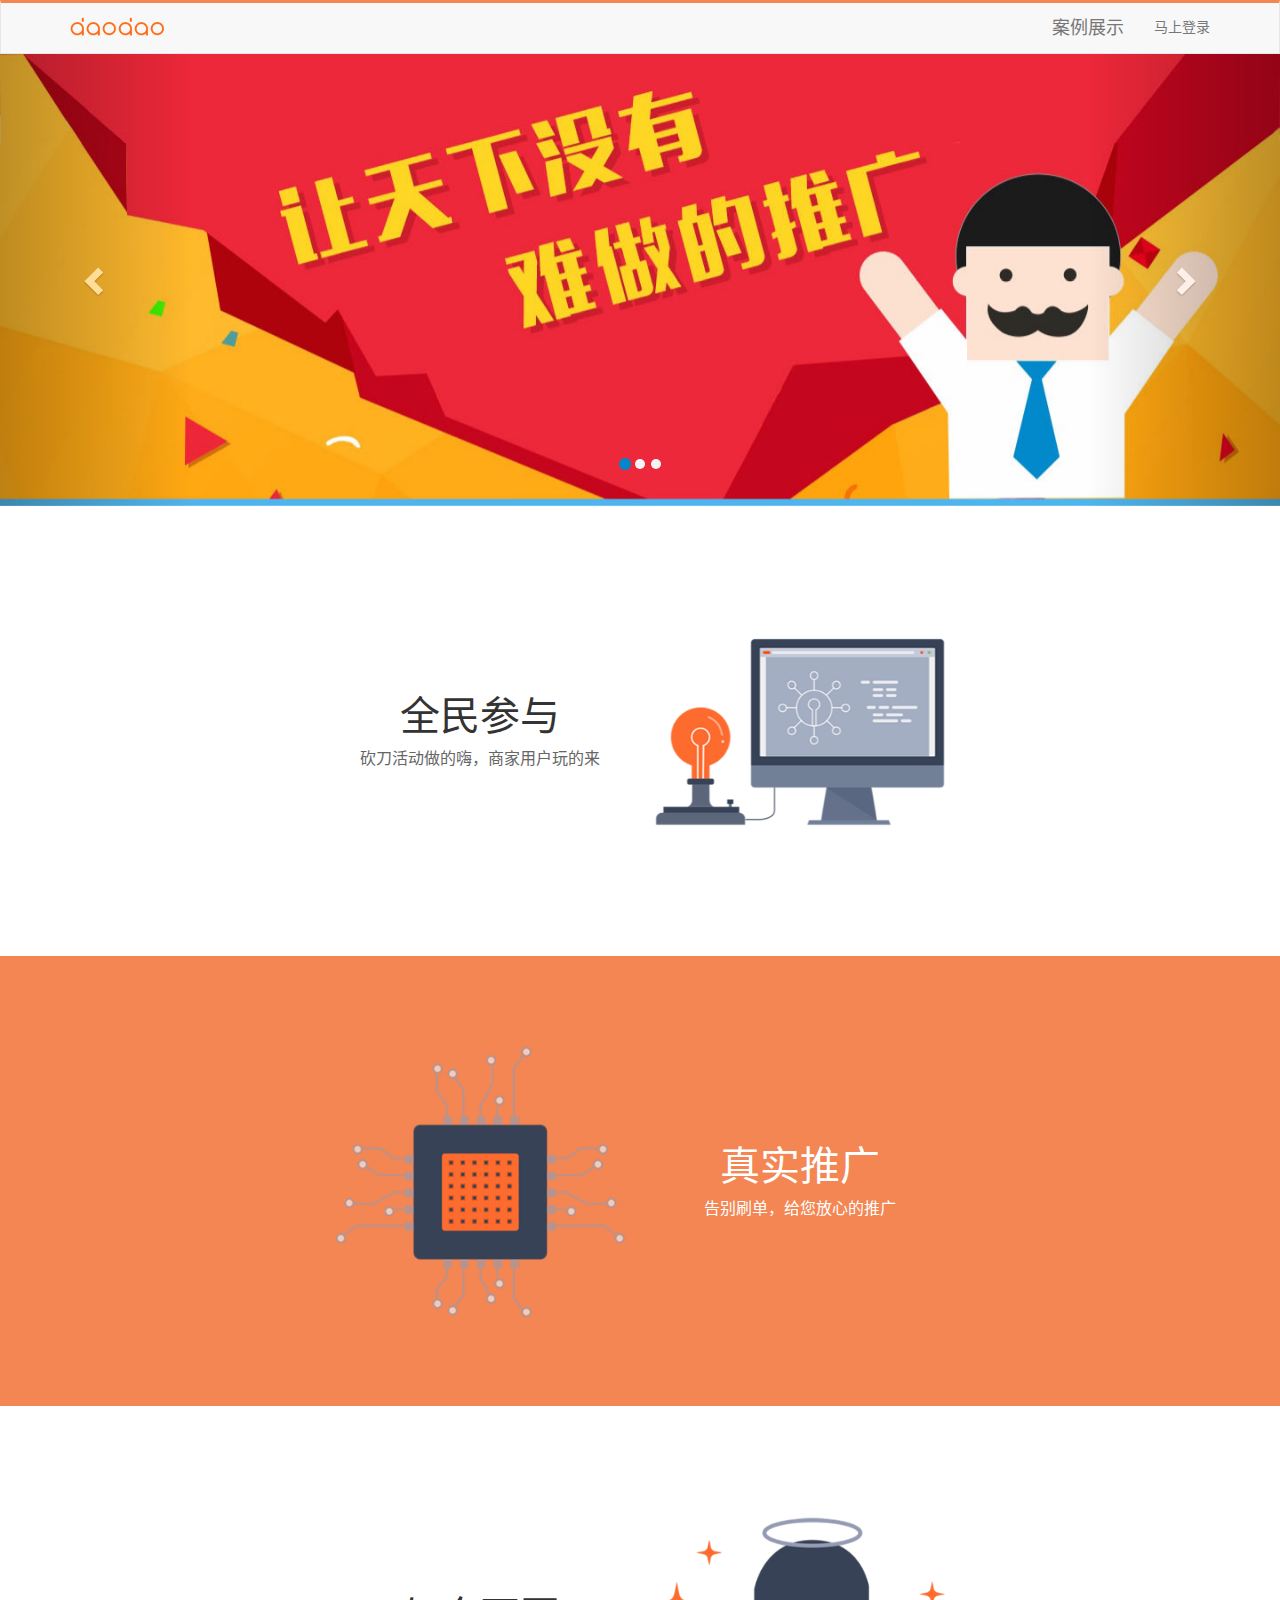
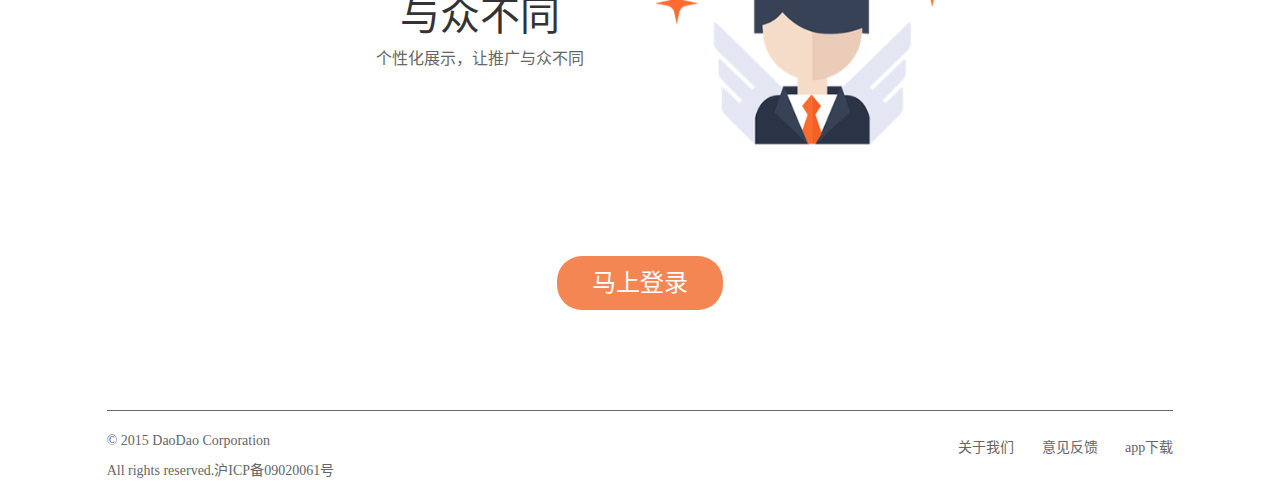
<file: index.html>
<!DOCTYPE html>
<html lang="zh-CN">
<head>
  <meta charset="utf-8">
  <meta http-equiv="X-UA-Compatible" content="IE=edge">
  <meta name="viewport" content="width=device-width, initial-scale=1">
  <!-- 上述3个meta标签*必须*放在最前面，任何其他内容都*必须*跟随其后！ -->
  <title>首页</title>

  <!-- Bootstrap -->
  <link href="css/bootstrap.min.css" rel="stylesheet">
  <link rel="stylesheet" href="css/style.css">
  <link rel="stylesheet" href="css/index.css">

  <!-- HTML5 shim and Respond.js for IE8 support of HTML5 elements and media queries -->
  <!-- WARNING: Respond.js doesn't work if you view the page via file:// -->
  <!--[if lt IE 9]>
  <script src="//cdn.bootcss.com/html5shiv/3.7.2/html5shiv.min.js"></script>
  <script src="//cdn.bootcss.com/respond.js/1.4.2/respond.min.js"></script>
  <![endif]-->
</head>
<body>
  <header>
    <nav class="navbar navbar-default">
      <div class="container">
        <!-- Brand and toggle get grouped for better mobile display -->
        <div class="navbar-header">
          <button type="button" class="navbar-toggle collapsed" data-toggle="collapse" data-target="#bs-example-navbar-collapse-1" aria-expanded="false">
            <span class="sr-only">Toggle navigation</span>
            <span class="icon-bar"></span>
            <span class="icon-bar"></span>
            <span class="icon-bar"></span>
          </button>
          <a class="navbar-brand" href="index.html"><img src="images/daodaoLogo.png" alt=""></a>
        </div>

        <!-- Collect the nav links, forms, and other content for toggling -->
        <div class="collapse navbar-collapse" id="bs-example-navbar-collapse-1">
          <ul class="nav navbar-nav navbar-right">
            <li>
              <a class="showCaseBtn" href="case.html">案例展示</a>
            </li>
            <li id="user-noShow">
              <a href="#" class="navSmallBtn loginBtn modalStart" data-toggle="modal" data-target="#loginBtn">马上登录</a>
            </li>
            <li id="user-Show" class="dropdown">
              <a href="#" class="dropdown-toggle" data-toggle="dropdown" role="button" aria-haspopup="true" aria-expanded="false">
                Dropdown
                <span class="caret"></span>
              </a>
              <ul class="dropdown-menu">
                <li>
                  <a id="exitBtn" href="#">退出登录</a>
                </li>
              </ul>
            </li>
          </ul>
        </div>
        <!-- /.navbar-collapse --> </div>
      <!-- /.container-fluid --> </nav>
  </header>

  <section>
    <div class="col-md-12">
      <div class="row">
        <div id="carousel-example-generic" class="carousel slide" data-ride="carousel">
          <!-- Indicators -->
          <ol class="carousel-indicators">
            <li data-target="#carousel-example-generic" data-slide-to="0" class="active"></li>
            <li data-target="#carousel-example-generic" data-slide-to="1"></li>
            <li data-target="#carousel-example-generic" data-slide-to="2"></li>
          </ol>

          <!-- Wrapper for slides -->
          <div class="carousel-inner" role="listbox">
            <div class="item active">
              <img src="images/banner_1.jpg" alt="...">
              <div class="carousel-caption"></div>
            </div>
            <div class="item">
              <img src="images/banner_1.jpg" alt="...">
              <div class="carousel-caption"></div>
            </div>
            <div class="item">
              <img src="images/banner_1.jpg" alt="...">
              <div class="carousel-caption"></div>
            </div>
          </div>

          <!-- Controls -->
          <a class="left carousel-control" href="#carousel-example-generic" role="button" data-slide="prev">
            <span class="glyphicon glyphicon-chevron-left" aria-hidden="true"></span>
            <span class="sr-only">Previous</span>
          </a>
          <a class="right carousel-control" href="#carousel-example-generic" role="button" data-slide="next">
            <span class="glyphicon glyphicon-chevron-right" aria-hidden="true"></span>
            <span class="sr-only">Next</span>
          </a>
        </div>
      </div>
    </div>

    <div class="col-md-12 advPart">
      <div class="row">
        <div class="txt col-md-3 col-md-offset-3">
          <h1>全民参与</h1>
          <p>砍刀活动做的嗨，商家用户玩的来</p>
        </div>
        <div class="col-md-3">
          <img src="images/daodao_1.png"></div>
      </div>
      <div class="row">
        <div class="txt col-md-3 col-md-push-3 col-md-offset-3">
          <h1>真实推广</h1>
          <p>告别刷单，给您放心的推广</p>
        </div>
        <div class="col-md-3 col-md-pull-3">
          <img src="images/daodao_2.png"></div>
      </div>
      <div class="row">
        <div class="txt col-md-3 col-md-offset-3">
          <h1>与众不同</h1>
          <p>个性化展示，让推广与众不同</p>
        </div>
        <div class="col-md-3">
          <img src="images/daodao_3.png"></div>
      </div>
    </div>

    <div id="loginNow" class="col-md-12 clearfix locateCenter">
      <a class="btn btn-warning modalStart" href="#" data-toggle="modal" data-target="#loginBtn">马上登录</a>
    </div>
  </section>

  <footer>
    <div class="col-md-10 col-md-offset-1">
      <div class="col-md-3 footerLeft col-sm-6">
        <p>&copy; 2015 DaoDao Corporation</p>
        <p>All rights reserved.沪ICP备09020061号</p>
      </div>
      <div class="footerRight col-md-9 col-sm-6">
        <a href="about.html">关于我们</a>
        <a href="#" data-toggle="modal" data-target="#callback">意见反馈</a>
        <a class="downloadBtn" href="#">app下载</a>
      </div>
    </div>

  </footer>

  <!-- 登录弹出层 -->
  <div class="modal fade" id="loginBtn" role="dialog" aria-labelledby="myModalLabel" aria-describedby="登录">
    <div class="modal-dialog">
      <div class="modal-content">
        <div class="modal-header">
          <button type="button" class="close" data-dismiss="modal" aria-label="Close">
            <span aria-hidden="true">&times;</span>
          </button>
          <h3 class="modal-title">登&nbsp&nbsp&nbsp录</h3>
        </div>
        <div class="modal-body clearfix">
          <div class="profile">
            <img src="images/head-portrait-img.gif" height="90" width="90"></div>

          <form id="loginForm" class=" col-md-10 col-md-offset-1"  autocomplete="on" action="http://daodao.90door.com/api/auth/login" method="post">
            <div class="form-group">
              <label class="sr-only" for="phonenumber">手机号</label>
              <input type="tel" class="form-control" id="phonenumber-login" placeholder="手机号"  required pattern="^(((13[0-9]{1})|(15[0-9]{1})|(18[0-9]{1}))+\d{8})$" title="请输入正确的手机号"></div>
            <div class="form-group">
              <label class="sr-only" for="password">密码</label>
              <input type="password" class="form-control" id="password-login" placeholder="密码" required></div>
            <button type="submit" class="btn btn-default  btn-block">马上登录</button>
            <a href="#" class="forgetPssword col-md-12">忘记密码</a>
          </form>

        </div>
        <div class="modal-footer">
          <p>
            还没有刀刀账户？
            <a class="modalStart" href="#" data-toggle="modal" data-target="#registerBtn" data-dismiss="modal">马上注册！</a>
          </p>
        </div>
      </div>
      <!-- /.modal-content --> </div>
    <!-- /.modal-dialog --> </div>

  <!-- 注册弹出层 -->
  <div class="modal fade bs-example-modal-sm" id="registerBtn" role="dialog" aria-labelledby="myModalLabel" aria-describedby="注册">
    <div class="modal-dialog">
      <div class="modal-content">
        <div class="modal-header">
          <button type="button" class="close" data-dismiss="modal" aria-label="Close">
            <span aria-hidden="true">&times;</span>
          </button>
          <h3 class="modal-title">注 册</h3>
        </div>
        <div class="modal-body clearfix">
          <div class="profile">
            <img src="images/head-portrait-img.gif" height="90" width="90"></div>

          <form id="registerForm" class=" col-md-10 col-md-offset-1" action="http://daodao.90door.com/api/auth/register" method="post">
            <div class="form-group">
              <label class="sr-only" for="phonenumber">手机号</label>
              <input type="tel" class="form-control" id="phonenumber-register" placeholder="手机号"  required pattern="^(((13[0-9]{1})|(15[0-9]{1})|(18[0-9]{1}))+\d{8})$" title="请输入正确的手机号"></div>
            <div class="form-group">
              <label class="sr-only" for="password">密码</label>
              <input type="password" class="form-control" id="password-register" placeholder="密码" required></div>
            <div class="form-group form-inline">
              <label class="sr-only" for="rePassword">验证码</label>
              <input type="text" class="form-control" id="verifyPassword" placeholder="验证码" required>
              <a id="accessBtn" class="acessBtn" href="#">获取验证码</a>
              &nbsp&nbsp&nbsp&nbsp&nbsp&nbsp&nbsp
            </div>
            <button id="register" type="submit" class="btn btn-default  btn-block">马上注册</button>
          </form>

        </div>
        <div class="modal-footer">
          <p>
            已有刀刀账户？
            <a class="modalStart" href="#" data-toggle="modal" data-target="#loginBtn" data-dismiss="modal">马上登录！</a>
          </p>
        </div>
      </div>
      <!-- /.modal-content --> </div>
    <!-- /.modal-dialog --> </div>
  <!-- /.modal -->

  <!-- 意见反馈弹出层 -->
  <div class="modal fade bs-example-modal-sm" id="callback" role="dialog" aria-labelledby="myModalLabel" aria-describedby="意见反馈">
    <div class="modal-dialog">
      <div class="modal-content">
        <div class="modal-header">
          <button type="button" class="close" data-dismiss="modal" aria-label="Close">
            <span aria-hidden="true">&times;</span>
          </button>
          <h3 class="modal-title">意见反馈</h3>
        </div>
        <div class="modal-body clearfix">
          <form class=" col-md-10 col-md-offset-1">
            <div class="form-group form-inline clearfix">
              <label class="sr-only" for="userName">意见反馈</label>
              <textarea class="col-md-12" rows="9" required></textarea>
            </div>
            <button type="submit" class="btn btn-default  btn-block">提交</button>
          </form>
        </div>
      </div>
      <!-- /.modal-content --> </div>
    <!-- /.modal-dialog --> </div>

  <!-- jQuery (necessary for Bootstrap's JavaScript plugins) -->
  <script src="js/jquery-2.1.4.min.js"></script>
  <script src="js/main.js"></script>
  <!-- Include all compiled plugins (below), or include individual files as needed -->

  <script src="js/bootstrap.min.js"></script>
</body>
</html>
</file>
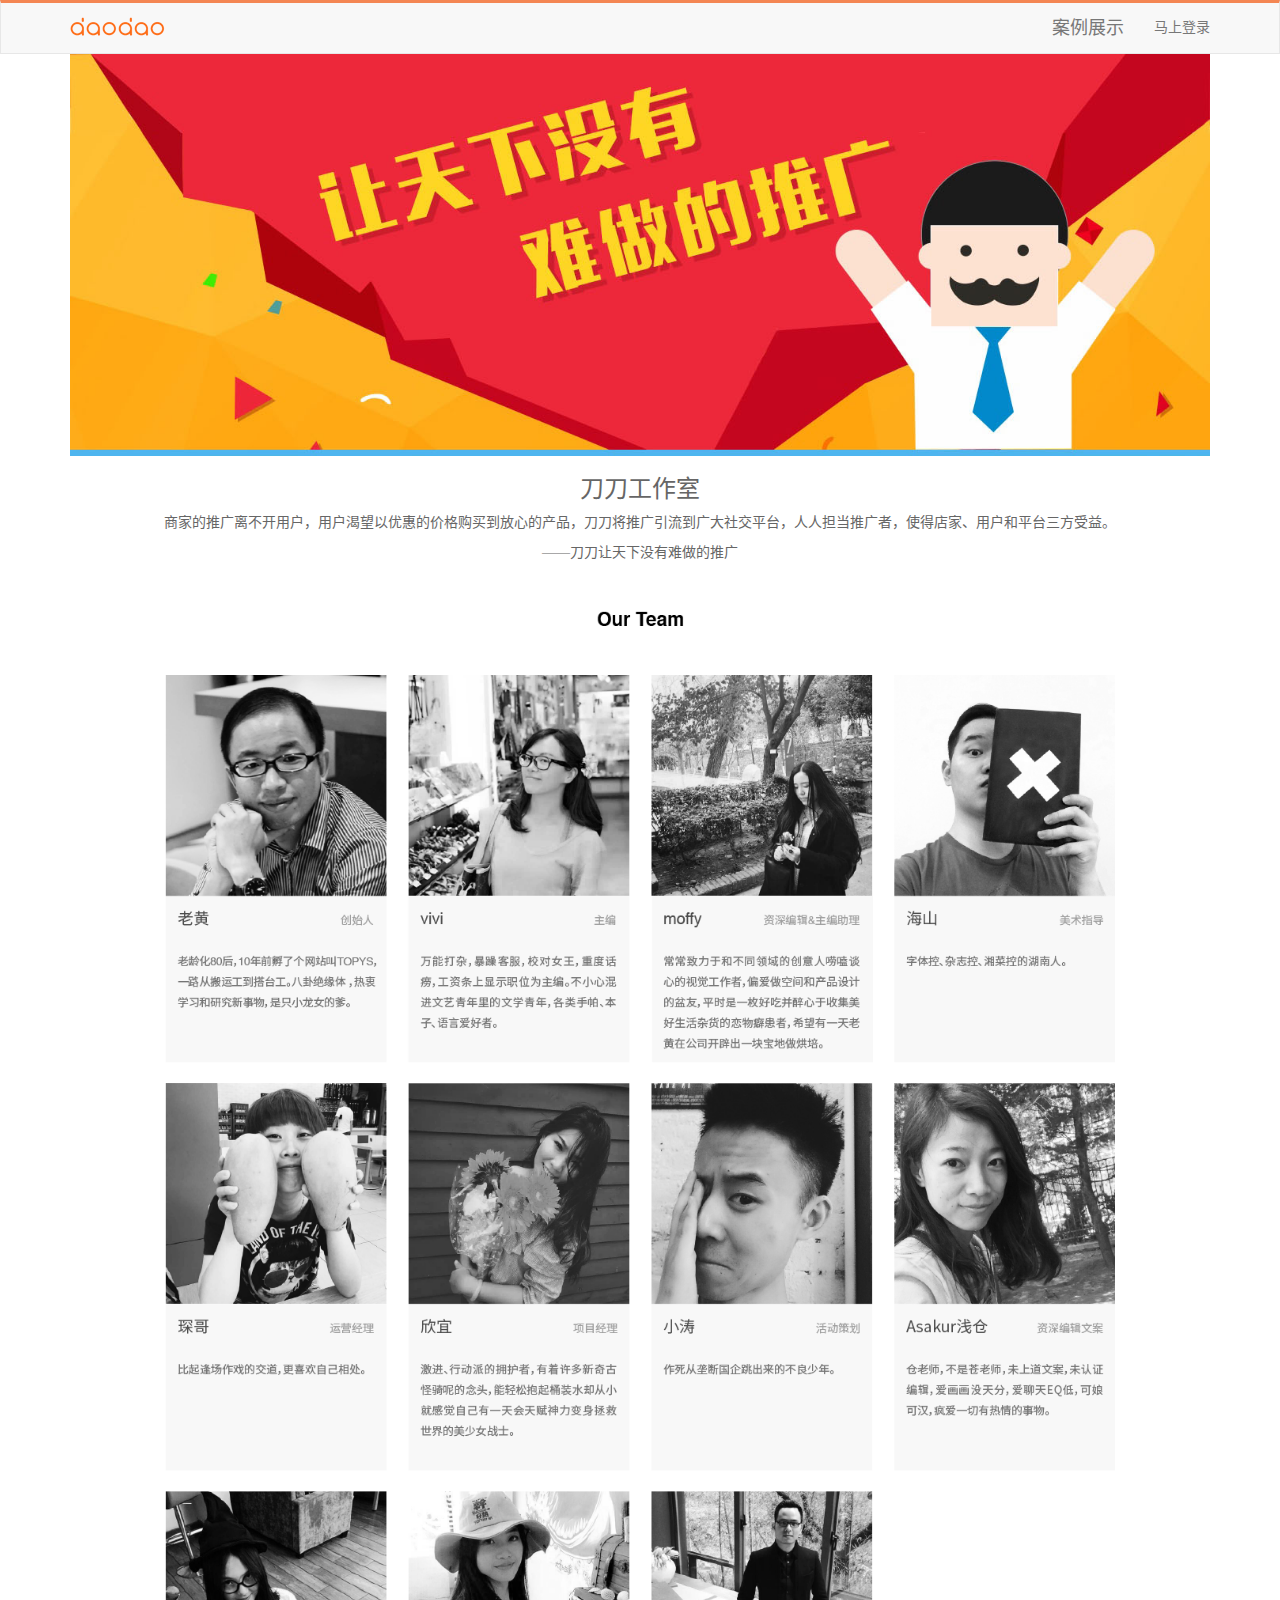
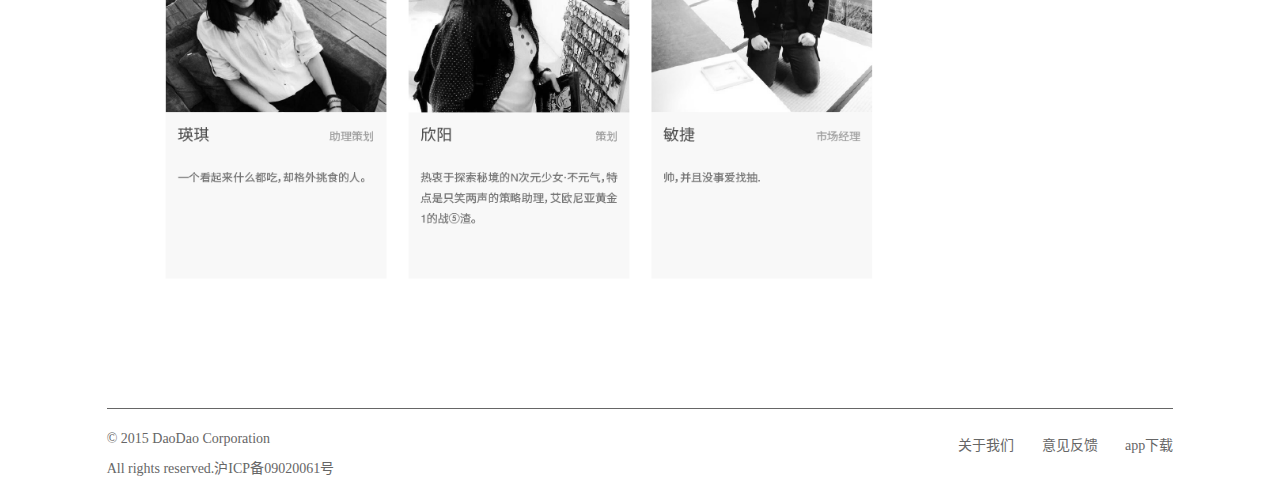
<file: about.html>
<!DOCTYPE html>
<html lang="zh-CN">
<head>
  <meta charset="utf-8">
  <meta http-equiv="X-UA-Compatible" content="IE=edge">
  <meta name="viewport" content="width=device-width, initial-scale=1">
  <!-- 上述3个meta标签*必须*放在最前面，任何其他内容都*必须*跟随其后！ -->
  <title>案例展示</title>

  <!-- Bootstrap -->
  <link href="css/bootstrap.min.css" rel="stylesheet">
  <link rel="stylesheet" href="css/style.css">
  <link rel="stylesheet" href="css/about.css">
  <!-- HTML5 shim and Respond.js for IE8 support of HTML5 elements and media queries -->
  <!-- WARNING: Respond.js doesn't work if you view the page via file:// -->
  <!--[if lt IE 9]>
  <script src="//cdn.bootcss.com/html5shiv/3.7.2/html5shiv.min.js"></script>
  <script src="//cdn.bootcss.com/respond.js/1.4.2/respond.min.js"></script>
  <![endif]-->
</head>
<body>
  <header>
    <nav class="navbar navbar-default">
      <div class="container">
        <!-- Brand and toggle get grouped for better mobile display -->
        <div class="navbar-header">
          <button type="button" class="navbar-toggle collapsed" data-toggle="collapse" data-target="#bs-example-navbar-collapse-1" aria-expanded="false">
            <span class="sr-only">Toggle navigation</span>
            <span class="icon-bar"></span>
            <span class="icon-bar"></span>
            <span class="icon-bar"></span>
          </button>
          <a class="navbar-brand" href="index.html"><img src="images/daodaoLogo.png" alt=""></a>
        </div>

        <!-- Collect the nav links, forms, and other content for toggling -->
        <div class="collapse navbar-collapse" id="bs-example-navbar-collapse-1">
          <ul class="nav navbar-nav navbar-right">
            <li>
              <a class="showCaseBtn" href="case.html">案例展示</a>
            </li>
            <li id="user-noShow">
              <a href="#" class="navSmallBtn loginBtn modalStart" data-toggle="modal" data-target="#loginBtn">马上登录</a>
            </li>
            <li id="user-Show" class="dropdown">
              <a href="#" class="dropdown-toggle" data-toggle="dropdown" role="button" aria-haspopup="true" aria-expanded="false">
                Dropdown
                <span class="caret"></span>
              </a>
              <ul class="dropdown-menu">
                <li>
                  <a id="exitBtn" href="#">退出登录</a>
                </li>
              </ul>
            </li>
          </ul>
        </div>
        <!-- /.navbar-collapse --> </div>
      <!-- /.container-fluid --> </nav>
  </header>

<section class="container">
  <div class="row">
    <div class="col-md-12">
    <img src="images/banner_1.jpg"></div>
    <div class="col-md-12">
      <h3>刀刀工作室</h3>
    </div>
    <div class="col-md-12">
      <p>商家的推广离不开用户，用户渴望以优惠的价格购买到放心的产品，刀刀将推广引流到广大社交平台，人人担当推广者，使得店家、用户和平台三方受益。</p>
      <p>——刀刀让天下没有难做的推广</p>
    </div>
    <div class="col-md-12">
      <img src="images/4.png" height="1688" width="1441">
    </div>
  </div>
</section>

<footer>
  <div class="col-md-10 col-md-offset-1">
    <div class="col-md-3 footerLeft col-sm-6">
      <p>&copy; 2015 DaoDao Corporation</p>
      <p>All rights reserved.沪ICP备09020061号</p>
    </div>
    <div class="footerRight col-md-9 col-sm-6">
      <a href="about.html">关于我们</a>
      <a href="#" data-toggle="modal" data-target="#callback">意见反馈</a>
      <a class="downloadBtn" href="#">app下载</a>
    </div>
  </div>

</footer>

  <!-- 登录弹出层 -->
  <div class="modal fade" id="loginBtn" role="dialog" aria-labelledby="myModalLabel" aria-describedby="登录">
    <div class="modal-dialog">
      <div class="modal-content">
        <div class="modal-header">
          <button type="button" class="close" data-dismiss="modal" aria-label="Close">
            <span aria-hidden="true">&times;</span>
          </button>
          <h3 class="modal-title">登&nbsp&nbsp&nbsp录</h3>
        </div>
        <div class="modal-body clearfix">
          <div class="profile">
            <img src="images/head-portrait-img.gif" height="90" width="90"></div>

          <form id="loginForm" class=" col-md-10 col-md-offset-1"  autocomplete="on" action="http://daodao.90door.com/api/auth/login" method="post">
            <div class="form-group">
              <label class="sr-only" for="phonenumber">手机号</label>
              <input type="tel" class="form-control" id="phonenumber-login" placeholder="手机号"  required pattern="^(((13[0-9]{1})|(15[0-9]{1})|(18[0-9]{1}))+\d{8})$" title="请输入正确的手机号"></div>
            <div class="form-group">
              <label class="sr-only" for="password">密码</label>
              <input type="password" class="form-control" id="password-login" placeholder="密码" required></div>
            <button type="submit" class="btn btn-default  btn-block">马上登录</button>
            <a href="#" class="forgetPssword col-md-12">忘记密码</a>
          </form>

        </div>
        <div class="modal-footer">
          <p>
            还没有刀刀账户？
            <a class="modalStart" href="#" data-toggle="modal" data-target="#registerBtn" data-dismiss="modal">马上注册！</a>
          </p>
        </div>
      </div>
      <!-- /.modal-content --> </div>
    <!-- /.modal-dialog --> </div>

  <!-- 注册弹出层 -->
  <div class="modal fade bs-example-modal-sm" id="registerBtn" role="dialog" aria-labelledby="myModalLabel" aria-describedby="注册">
    <div class="modal-dialog">
      <div class="modal-content">
        <div class="modal-header">
          <button type="button" class="close" data-dismiss="modal" aria-label="Close">
            <span aria-hidden="true">&times;</span>
          </button>
          <h3 class="modal-title">注 册</h3>
        </div>
        <div class="modal-body clearfix">
          <div class="profile">
            <img src="images/head-portrait-img.gif" height="90" width="90"></div>

          <form id="registerForm" class=" col-md-10 col-md-offset-1" action="http://daodao.90door.com/api/auth/register" method="post">
            <div class="form-group">
              <label class="sr-only" for="phonenumber">手机号</label>
              <input type="tel" class="form-control" id="phonenumber-register" placeholder="手机号"  required pattern="^(((13[0-9]{1})|(15[0-9]{1})|(18[0-9]{1}))+\d{8})$" title="请输入正确的手机号"></div>
            <div class="form-group">
              <label class="sr-only" for="password">密码</label>
              <input type="password" class="form-control" id="password-register" placeholder="密码" required></div>
            <div class="form-group form-inline">
              <label class="sr-only" for="rePassword">验证码</label>
              <input type="text" class="form-control" id="verifyPassword" placeholder="验证码" required>
              <a id="accessBtn" class="acessBtn" href="#">获取验证码</a>
              &nbsp&nbsp&nbsp&nbsp&nbsp&nbsp&nbsp
            </div>
            <button id="register" type="submit" class="btn btn-default  btn-block">马上注册</button>
          </form>

        </div>
        <div class="modal-footer">
          <p>
            已有刀刀账户？
            <a class="modalStart" href="#" data-toggle="modal" data-target="#loginBtn" data-dismiss="modal">马上登录！</a>
          </p>
        </div>
      </div>
      <!-- /.modal-content --> </div>
    <!-- /.modal-dialog --> </div>
  <!-- /.modal -->

  <!-- 意见反馈弹出层 -->
  <div class="modal fade bs-example-modal-sm" id="callback" role="dialog" aria-labelledby="myModalLabel" aria-describedby="意见反馈">
    <div class="modal-dialog">
      <div class="modal-content">
        <div class="modal-header">
          <button type="button" class="close" data-dismiss="modal" aria-label="Close">
            <span aria-hidden="true">&times;</span>
          </button>
          <h3 class="modal-title">意见反馈</h3>
        </div>
        <div class="modal-body clearfix">
          <form class=" col-md-10 col-md-offset-1">
            <div class="form-group form-inline clearfix">
              <label class="sr-only" for="userName">意见反馈</label>
              <textarea class="col-md-12" rows="9" required></textarea>
            </div>
            <button type="submit" class="btn btn-default  btn-block">提交</button>
          </form>
        </div>
      </div>
      <!-- /.modal-content --> </div>
    <!-- /.modal-dialog --> </div>

  <!-- jQuery (necessary for Bootstrap's JavaScript plugins) -->
<script src="js/jquery-2.1.4.min.js"></script>
<script src="js/main.js"></script>
<!-- Include all compiled plugins (below), or include individual files as needed -->
<script src="js/bootstrap.min.js"></script>
</body>
</html>
</file>
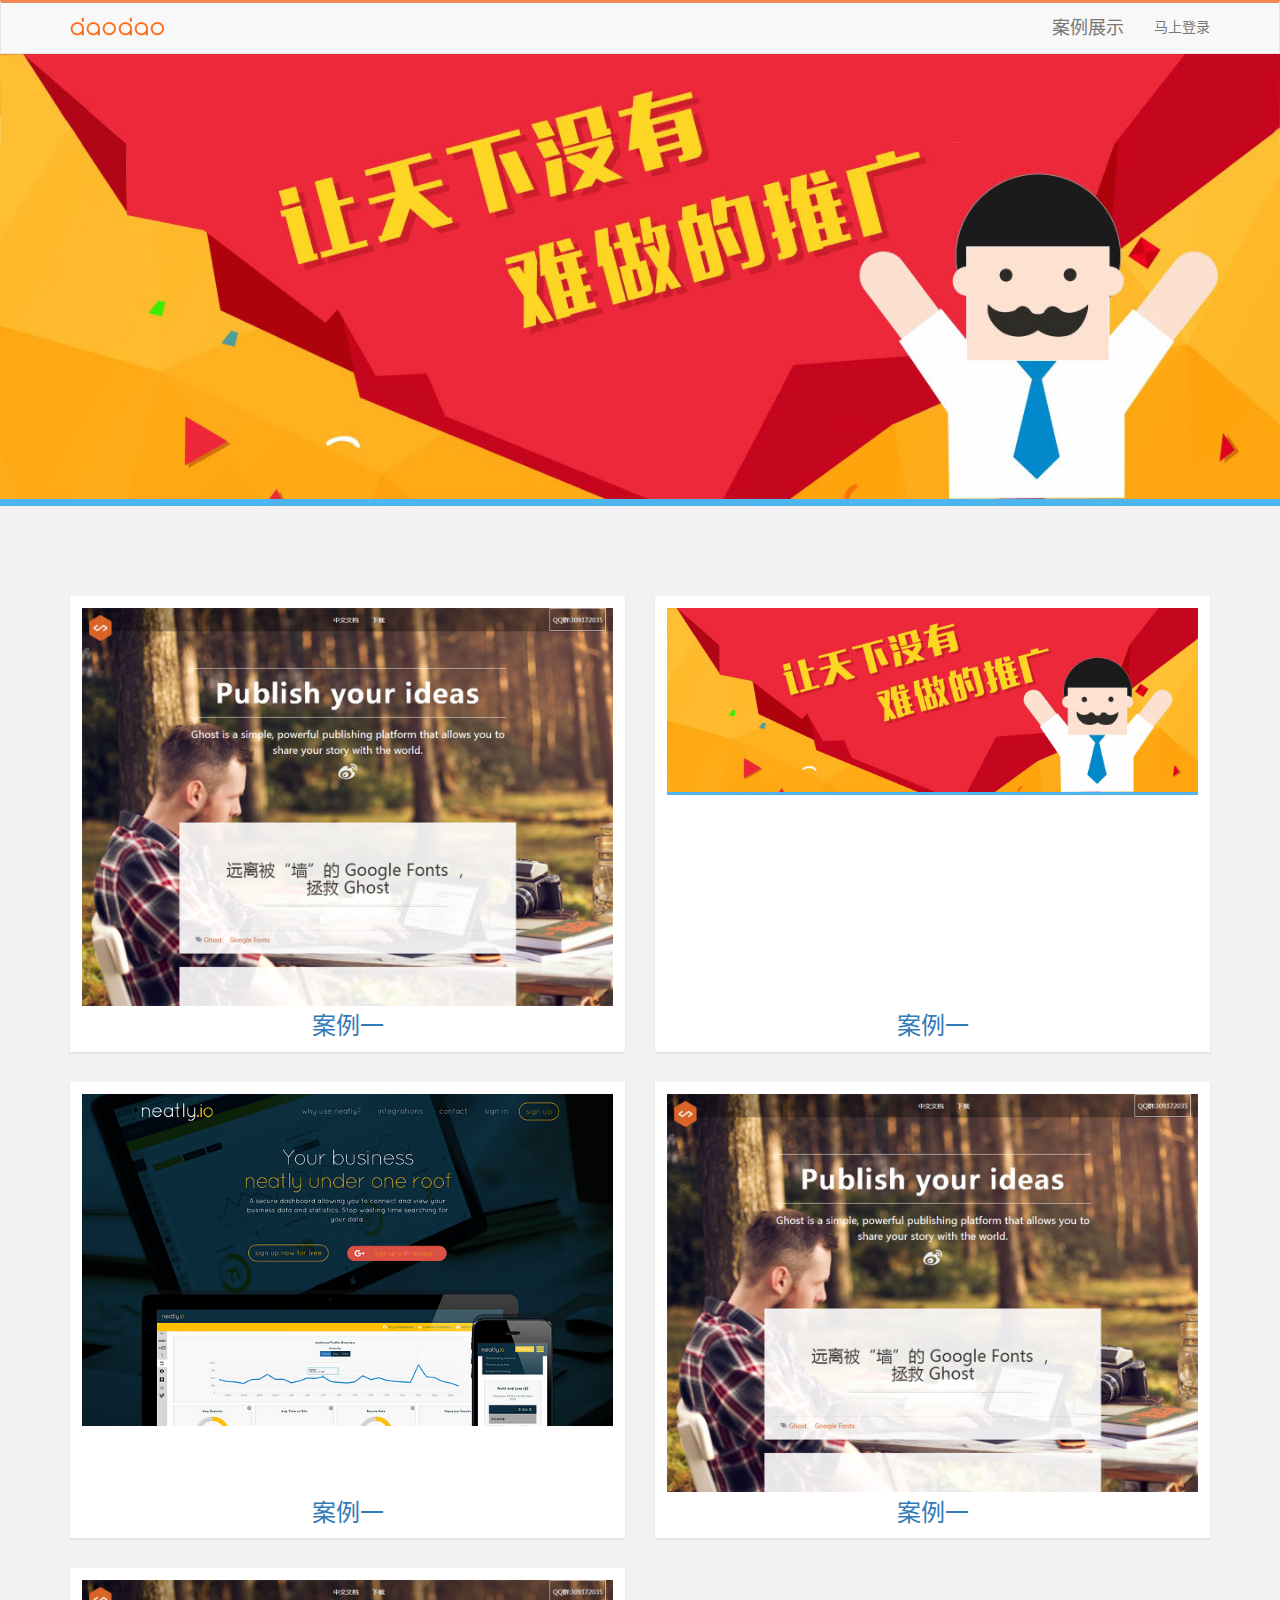
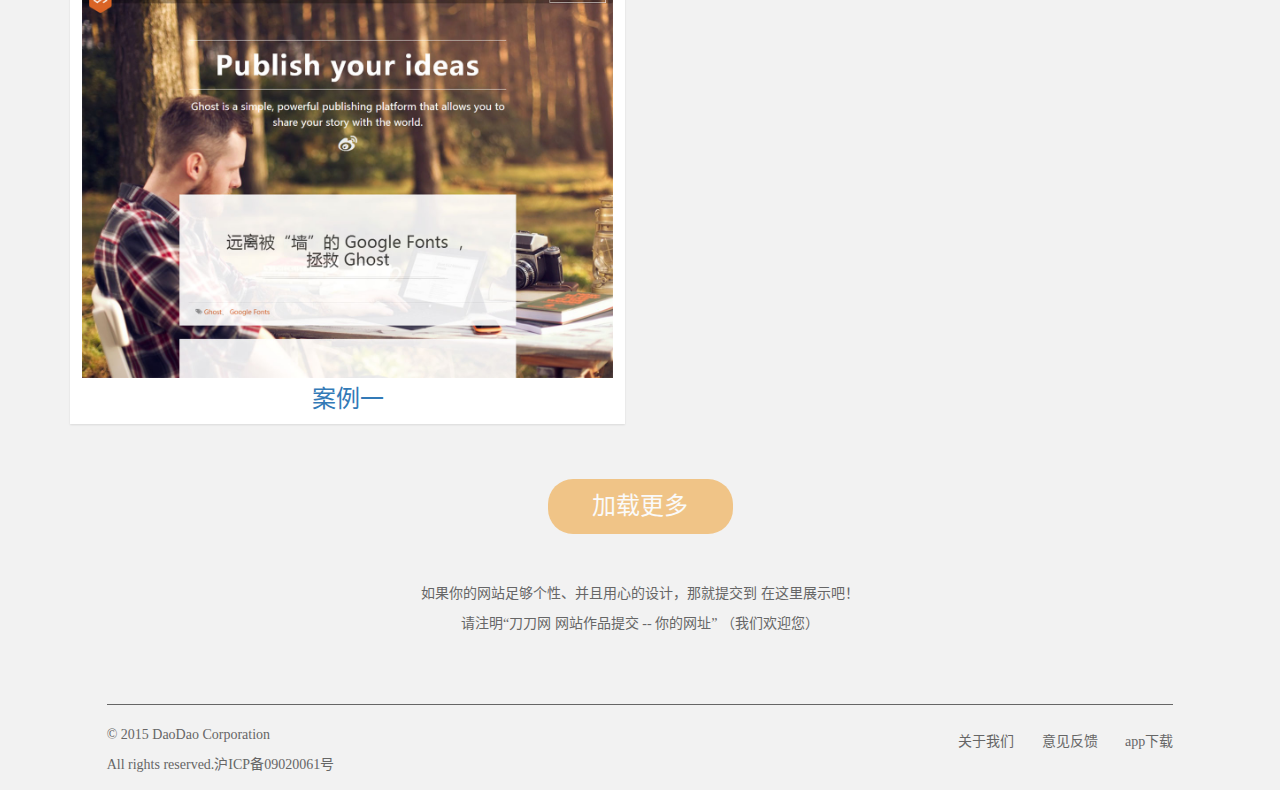
<file: case.html>
<!DOCTYPE html>
<html lang="zh-CN">
<head>
  <meta charset="utf-8">
  <meta http-equiv="X-UA-Compatible" content="IE=edge">
  <meta name="viewport" content="width=device-width, initial-scale=1">
  <!-- 上述3个meta标签*必须*放在最前面，任何其他内容都*必须*跟随其后！ -->
  <title>案例展示</title>

  <!-- Bootstrap -->
  <link href="css/bootstrap.min.css" rel="stylesheet">
  <link rel="stylesheet" href="css/style.css">
  <link rel="stylesheet" href="css/case.css">
  <!-- HTML5 shim and Respond.js for IE8 support of HTML5 elements and media queries -->
  <!-- WARNING: Respond.js doesn't work if you view the page via file:// -->
  <!--[if lt IE 9]>
  <script src="//cdn.bootcss.com/html5shiv/3.7.2/html5shiv.min.js"></script>
  <script src="//cdn.bootcss.com/respond.js/1.4.2/respond.min.js"></script>
  <![endif]-->
</head>
<body>
  <header>
    <nav class="navbar navbar-default">
      <div class="container">
        <!-- Brand and toggle get grouped for better mobile display -->
        <div class="navbar-header">
          <button type="button" class="navbar-toggle collapsed" data-toggle="collapse" data-target="#bs-example-navbar-collapse-1" aria-expanded="false">
            <span class="sr-only">Toggle navigation</span>
            <span class="icon-bar"></span>
            <span class="icon-bar"></span>
            <span class="icon-bar"></span>
          </button>
          <a class="navbar-brand" href="index.html"><img src="images/daodaoLogo.png" alt=""></a>
        </div>

        <!-- Collect the nav links, forms, and other content for toggling -->
        <div class="collapse navbar-collapse" id="bs-example-navbar-collapse-1">
          <ul class="nav navbar-nav navbar-right">
            <li>
              <a class="showCaseBtn" href="case.html">案例展示</a>
            </li>
            <li id="user-noShow">
              <a href="#" class="navSmallBtn loginBtn modalStart" data-toggle="modal" data-target="#loginBtn">马上登录</a>
            </li>
            <li id="user-Show" class="dropdown">
              <a href="#" class="dropdown-toggle" data-toggle="dropdown" role="button" aria-haspopup="true" aria-expanded="false">
                Dropdown
                <span class="caret"></span>
              </a>
              <ul class="dropdown-menu">
                <li>
                  <a id="exitBtn" href="#">退出登录</a>
                </li>
              </ul>
            </li>
          </ul>
        </div>
        <!-- /.navbar-collapse --> </div>
      <!-- /.container-fluid --> </nav>
  </header>
  <div class="container-fluid">
    <div class="row">
      <img src="images/banner_1.jpg"></div>

  </div>

  <section>
    <div class="container">
      <div class="row">
        <div class="col-md-6 col-xs-12">
          <article class="post tag-ad">
            <h2 class="post-title">
              <a href="#">案例一</a>
            </h2>
            <div class="post-featured-image">
              <a class="thumbnail" href="#">
                <img src="images/2.jpg" height="900" width="1200"></a>
            </div>
          </article>
        </div>
        <div class="col-md-6 col-xs-12">
          <article class="post tag-ad">
            <h2 class="post-title">
              <a href="#">案例一</a>
            </h2>
            <div class="post-featured-image">
              <a class="thumbnail" href="#">
                <img src="images/banner_1.jpg" height="508" width="1440"></a>
            </div>
          </article>
        </div>
        <div class="col-md-6 col-xs-12">
          <article class="post tag-ad">
            <h2 class="post-title">
              <a href="#">案例一</a>
            </h2>
            <div class="post-featured-image">
              <a class="thumbnail" href="#">
                <img src="images/3.png" height="438" width="700"></a>
            </div>
          </article>
        </div>
        <div class="col-md-6 col-xs-12">
          <article class="post tag-ad">
            <h2 class="post-title">
              <a href="#">案例一</a>
            </h2>
            <div class="post-featured-image">
              <a class="thumbnail" href="#">
                <img src="images/2.jpg" height="900" width="1200"></a>
            </div>
          </article>
        </div>
        <div class="col-md-6 col-xs-12">
          <article class="post tag-ad">
            <h2 class="post-title">
              <a href="#">案例一</a>
            </h2>
            <div class="post-featured-image">
              <a class="thumbnail" href="#">
                <img src="images/2.jpg" height="900" width="1200"></a>
            </div>
          </article>
        </div>
      </div>
      <div class="col-md-12 clearfix loadMore">
        <button class="btn btn-warning col-md-2 col-md-offset-5 col-xs-6 col-xs-offset-3" disabled>加载更多</button>
      </div>
    </div>
    <div class="container-fluid">
      <div class="row">
        <div class="col-md-12 welcomeCase">
          <p>如果你的网站足够个性、并且用心的设计，那就提交到  在这里展示吧！</p>
          <p>请注明“刀刀网 网站作品提交 -- 你的网址”  （我们欢迎您）</p>
        </div>
      </div>
    </div>

  </section>

  <footer>
    <div class="col-md-10 col-md-offset-1">
      <div class="col-md-3 footerLeft col-sm-6">
        <p>&copy; 2015 DaoDao Corporation</p>
        <p>All rights reserved.沪ICP备09020061号</p>
      </div>
      <div class="footerRight col-md-9 col-sm-6">
        <a href="about.html">关于我们</a>
        <a href="#" data-toggle="modal" data-target="#callback">意见反馈</a>
        <a class="downloadBtn" href="#">app下载</a>
      </div>
    </div>

  </footer>

  <!-- 登录弹出层 -->
  <div class="modal fade" id="loginBtn" role="dialog" aria-labelledby="myModalLabel" aria-describedby="登录">
    <div class="modal-dialog">
      <div class="modal-content">
        <div class="modal-header">
          <button type="button" class="close" data-dismiss="modal" aria-label="Close">
            <span aria-hidden="true">&times;</span>
          </button>
          <h3 class="modal-title">登&nbsp&nbsp&nbsp录</h3>
        </div>
        <div class="modal-body clearfix">
          <div class="profile">
            <img src="images/head-portrait-img.gif" height="90" width="90"></div>

          <form id="loginForm" class=" col-md-10 col-md-offset-1"  autocomplete="on" action="http://daodao.90door.com/api/auth/login" method="post">
            <div class="form-group">
              <label class="sr-only" for="phonenumber">手机号</label>
              <input type="tel" class="form-control" id="phonenumber-login" placeholder="手机号"  required pattern="^(((13[0-9]{1})|(15[0-9]{1})|(18[0-9]{1}))+\d{8})$" title="请输入正确的手机号"></div>
            <div class="form-group">
              <label class="sr-only" for="password">密码</label>
              <input type="password" class="form-control" id="password-login" placeholder="密码" required></div>
            <button type="submit" class="btn btn-default  btn-block">马上登录</button>
            <a href="#" class="forgetPssword col-md-12">忘记密码</a>
          </form>

        </div>
        <div class="modal-footer">
          <p>
            还没有刀刀账户？
            <a class="modalStart" href="#" data-toggle="modal" data-target="#registerBtn" data-dismiss="modal">马上注册！</a>
          </p>
        </div>
      </div>
      <!-- /.modal-content --> </div>
    <!-- /.modal-dialog --> </div>

  <!-- 注册弹出层 -->
  <div class="modal fade bs-example-modal-sm" id="registerBtn" role="dialog" aria-labelledby="myModalLabel" aria-describedby="注册">
    <div class="modal-dialog">
      <div class="modal-content">
        <div class="modal-header">
          <button type="button" class="close" data-dismiss="modal" aria-label="Close">
            <span aria-hidden="true">&times;</span>
          </button>
          <h3 class="modal-title">注 册</h3>
        </div>
        <div class="modal-body clearfix">
          <div class="profile">
            <img src="images/head-portrait-img.gif" height="90" width="90"></div>

          <form id="registerForm" class=" col-md-10 col-md-offset-1" action="http://daodao.90door.com/api/auth/register" method="post">
            <div class="form-group">
              <label class="sr-only" for="phonenumber">手机号</label>
              <input type="tel" class="form-control" id="phonenumber-register" placeholder="手机号"  required pattern="^(((13[0-9]{1})|(15[0-9]{1})|(18[0-9]{1}))+\d{8})$" title="请输入正确的手机号"></div>
            <div class="form-group">
              <label class="sr-only" for="password">密码</label>
              <input type="password" class="form-control" id="password-register" placeholder="密码" required></div>
            <div class="form-group form-inline">
              <label class="sr-only" for="rePassword">验证码</label>
              <input type="text" class="form-control" id="verifyPassword" placeholder="验证码" required>
              <a id="accessBtn" class="acessBtn" href="#">获取验证码</a>
              &nbsp&nbsp&nbsp&nbsp&nbsp&nbsp&nbsp
            </div>
            <button id="register" type="submit" class="btn btn-default  btn-block">马上注册</button>
          </form>

        </div>
        <div class="modal-footer">
          <p>
            已有刀刀账户？
            <a class="modalStart" href="#" data-toggle="modal" data-target="#loginBtn" data-dismiss="modal">马上登录！</a>
          </p>
        </div>
      </div>
      <!-- /.modal-content --> </div>
    <!-- /.modal-dialog --> </div>
  <!-- /.modal -->

  <!-- 意见反馈弹出层 -->
  <div class="modal fade bs-example-modal-sm" id="callback" role="dialog" aria-labelledby="myModalLabel" aria-describedby="意见反馈">
    <div class="modal-dialog">
      <div class="modal-content">
        <div class="modal-header">
          <button type="button" class="close" data-dismiss="modal" aria-label="Close">
            <span aria-hidden="true">&times;</span>
          </button>
          <h3 class="modal-title">意见反馈</h3>
        </div>
        <div class="modal-body clearfix">
          <form class=" col-md-10 col-md-offset-1">
            <div class="form-group form-inline clearfix">
              <label class="sr-only" for="userName">意见反馈</label>
              <textarea class="col-md-12" rows="9" required></textarea>
            </div>
            <button type="submit" class="btn btn-default  btn-block">提交</button>
          </form>
        </div>
      </div>
      <!-- /.modal-content --> </div>
    <!-- /.modal-dialog --> </div>

  <!-- jQuery (necessary for Bootstrap's JavaScript plugins) -->
  <script src="js/jquery-2.1.4.min.js"></script>
  <script src="js/main.js"></script>
  <!-- Include all compiled plugins (below), or include individual files as needed -->
  <script src="js/bootstrap.min.js"></script>
</body>
</html>
</file>
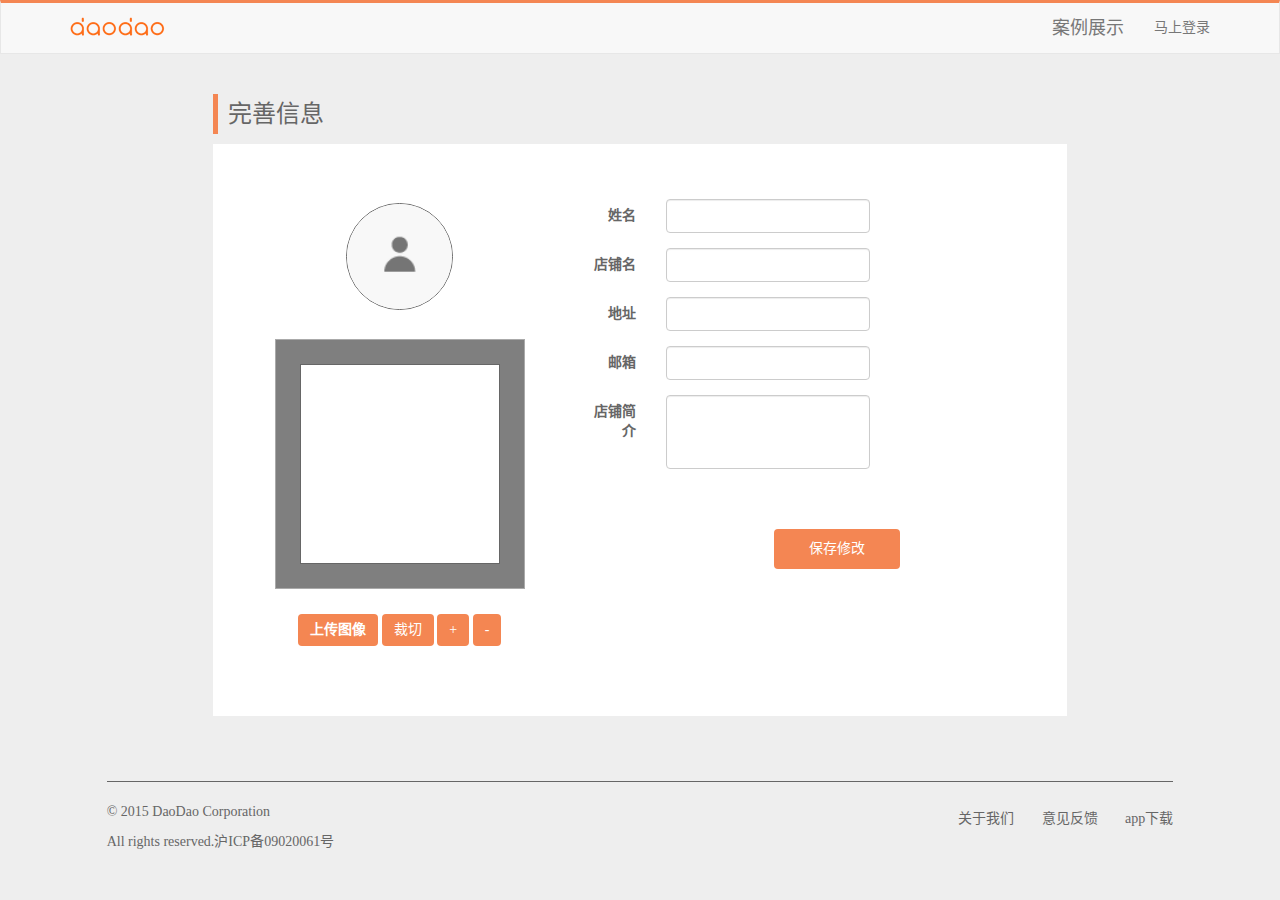
<file: completeMessage.html>
<!DOCTYPE html>
<html lang="zh-CN">
<head>
  <meta charset="utf-8">
  <meta http-equiv="X-UA-Compatible" content="IE=edge">
  <meta name="viewport" content="width=device-width, initial-scale=1">
  <!-- 上述3个meta标签*必须*放在最前面，任何其他内容都*必须*跟随其后！ -->
  <title>首页</title>

  <!-- Bootstrap -->
  <link href="css/bootstrap.min.css" rel="stylesheet">
  <link href="css/crop.css" rel="stylesheet">
  <link rel="stylesheet" href="css/style.css">
  <link rel="stylesheet" href="css/completeMessage.css">

  <!-- HTML5 shim and Respond.js for IE8 support of HTML5 elements and media queries -->
  <!-- WARNING: Respond.js doesn't work if you view the page via file:// -->
  <!--[if lt IE 9]>
  <script src="//cdn.bootcss.com/html5shiv/3.7.2/html5shiv.min.js"></script>
  <script src="//cdn.bootcss.com/respond.js/1.4.2/respond.min.js"></script>
  <![endif]-->
</head>
<body>
  <header>
    <nav class="navbar navbar-default">
      <div class="container">
        <!-- Brand and toggle get grouped for better mobile display -->
        <div class="navbar-header">
          <button type="button" class="navbar-toggle collapsed" data-toggle="collapse" data-target="#bs-example-navbar-collapse-1" aria-expanded="false">
            <span class="sr-only">Toggle navigation</span>
            <span class="icon-bar"></span>
            <span class="icon-bar"></span>
            <span class="icon-bar"></span>
          </button>
          <a class="navbar-brand" href="index.html"><img src="images/daodaoLogo.png" alt=""></a>
        </div>

        <!-- Collect the nav links, forms, and other content for toggling -->
        <div class="collapse navbar-collapse" id="bs-example-navbar-collapse-1">
          <ul class="nav navbar-nav navbar-right">
            <li>
              <a class="showCaseBtn" href="case.html">案例展示</a>
            </li>
            <li id="user-noShow">
              <a href="#" class="navSmallBtn loginBtn modalStart" data-toggle="modal" data-target="#loginBtn">马上登录</a>
            </li>
            <li id="user-Show" class="dropdown">
              <a href="#" class="dropdown-toggle" data-toggle="dropdown" role="button" aria-haspopup="true" aria-expanded="false">
                Dropdown
                <span class="caret"></span>
              </a>
              <ul class="dropdown-menu">
                <li>
                  <a id="exitBtn" href="#">退出登录</a>
                </li>
              </ul>
            </li>
          </ul>
        </div>
        <!-- /.navbar-collapse --> </div>
      <!-- /.container-fluid --> </nav>
  </header>
  <section class="container-fluid">
    <div class="row">
      <h3 class="formHeader col-md-offset-2">完善信息</h3>
      <div class="col-md-8 col-md-offset-2" id="businessDetail">
        <div class="col-md-5 profileBox">
          <div class="cropped">
            <img src="images/head-portrait-img.gif"></div>
          <div class="imageBox">
            <div class="thumbBox"></div>
            <div class="spinner" style="display: none">Loading...</div>
          </div>

          <div class="btnGroup">
            <form id="uploadForm" name="form" class="btn btn-default uploadBtn">
              <a href="javascript:void(0)">
                <label for="upload-file">上传图像</label>
              </a>
              <input id="upload-file" type="file" name="logo"/>
            </form>
            <button class="btn btn-default" id="btnCrop" type="submit">裁切</button>
            <button class="btn btn-default" id="btnZoomIn">+</button>
            <button class="btn btn-default" id="btnZoomOut">-</button>
          </div>
        </div>

        <div class="col-md-7 messageBox">
          <form id="changeMessageForm" class="form-horizontal">
            <div class="form-group">
              <label for="userName" class="col-sm-2 control-label">姓名</label>
              <div class="col-sm-10">
                <input id="userName" type="text" class="form-control" required></div>
            </div>
            <div class="form-group">
              <label for="shopName" class="col-sm-2 control-label">店铺名</label>
              <div class="col-sm-10">
                <input id="shopName" type="text" class="form-control" required></div>
            </div>
            <div class="form-group">
              <label for="shopAddr" class="col-sm-2 control-label">地址</label>
              <div class="col-sm-10">
                <input id="shopAddr" type="text" class="form-control" required></div>
            </div>
            <div class="form-group">
              <label for="email" class="col-sm-2 control-label">邮箱</label>
              <div class="col-sm-10">
                <input id="userMail" type="email" class="form-control" required ></div>
            </div>
            <div class="form-group">
              <label for="shopIntroduct" class="col-sm-2 control-label">店铺简介</label>
              <div class="col-sm-10">
                <textarea id="shopDescription" class="form-control" rows="3" required></textarea>
              </div>
            </div>
            <button type="submit" class="btn btn-warning col-md-offset-5">保存修改</button>
          </form>
        </div>
      </div>
    </div>
  </section>

  <footer>
    <div class="col-md-10 col-md-offset-1">
      <div class="col-md-3 footerLeft col-sm-6">
        <p>&copy; 2015 DaoDao Corporation</p>
        <p>All rights reserved.沪ICP备09020061号</p>
      </div>
      <div class="footerRight col-md-9 col-sm-6">
        <a href="about.html">关于我们</a>
        <a href="#" data-toggle="modal" data-target="#callback">意见反馈</a>
        <a class="downloadBtn" href="#">app下载</a>
      </div>
    </div>

  </footer>

  <!-- 登录弹出层 -->
  <div class="modal fade" id="loginBtn" role="dialog" aria-labelledby="myModalLabel" aria-describedby="登录">
    <div class="modal-dialog">
      <div class="modal-content">
        <div class="modal-header">
          <button type="button" class="close" data-dismiss="modal" aria-label="Close">
            <span aria-hidden="true">&times;</span>
          </button>
          <h3 class="modal-title">登&nbsp&nbsp&nbsp录</h3>
        </div>
        <div class="modal-body clearfix">
          <div class="profile">
            <img src="images/head-portrait-img.gif" height="90" width="90"></div>

          <form id="loginForm" class=" col-md-10 col-md-offset-1"  autocomplete="on" action="http://daodao.90door.com/api/auth/login" method="post">
            <div class="form-group">
              <label class="sr-only" for="phonenumber">手机号</label>
              <input type="tel" class="form-control" id="phonenumber-login" placeholder="手机号"  required pattern="^(((13[0-9]{1})|(15[0-9]{1})|(18[0-9]{1}))+\d{8})$" title="请输入正确的手机号"></div>
            <div class="form-group">
              <label class="sr-only" for="password">密码</label>
              <input type="password" class="form-control" id="password-login" placeholder="密码" required></div>
            <button type="submit" class="btn btn-default  btn-block">马上登录</button>
            <a href="#" class="forgetPssword col-md-12">忘记密码</a>
          </form>

        </div>
        <div class="modal-footer">
          <p>
            还没有刀刀账户？
            <a class="modalStart" href="#" data-toggle="modal" data-target="#registerBtn" data-dismiss="modal">马上注册！</a>
          </p>
        </div>
      </div>
      <!-- /.modal-content --> </div>
    <!-- /.modal-dialog --> </div>

  <!-- 注册弹出层 -->
  <div class="modal fade bs-example-modal-sm" id="registerBtn" role="dialog" aria-labelledby="myModalLabel" aria-describedby="注册">
    <div class="modal-dialog">
      <div class="modal-content">
        <div class="modal-header">
          <button type="button" class="close" data-dismiss="modal" aria-label="Close">
            <span aria-hidden="true">&times;</span>
          </button>
          <h3 class="modal-title">注 册</h3>
        </div>
        <div class="modal-body clearfix">
          <div class="profile">
            <img src="images/head-portrait-img.gif" height="90" width="90"></div>

          <form id="registerForm" class=" col-md-10 col-md-offset-1" action="http://daodao.90door.com/api/auth/register" method="post">
            <div class="form-group">
              <label class="sr-only" for="phonenumber">手机号</label>
              <input type="tel" class="form-control" id="phonenumber-register" placeholder="手机号"  required pattern="^(((13[0-9]{1})|(15[0-9]{1})|(18[0-9]{1}))+\d{8})$" title="请输入正确的手机号"></div>
            <div class="form-group">
              <label class="sr-only" for="password">密码</label>
              <input type="password" class="form-control" id="password-register" placeholder="密码" required></div>
            <div class="form-group form-inline">
              <label class="sr-only" for="rePassword">验证码</label>
              <input type="text" class="form-control" id="verifyPassword" placeholder="验证码" required>
              <a id="accessBtn" class="acessBtn" href="#">获取验证码</a>
              &nbsp&nbsp&nbsp&nbsp&nbsp&nbsp&nbsp
            </div>
            <button id="register" type="submit" class="btn btn-default  btn-block">马上注册</button>
          </form>

        </div>
        <div class="modal-footer">
          <p>
            已有刀刀账户？
            <a class="modalStart" href="#" data-toggle="modal" data-target="#loginBtn" data-dismiss="modal">马上登录！</a>
          </p>
        </div>
      </div>
      <!-- /.modal-content --> </div>
    <!-- /.modal-dialog --> </div>
  <!-- /.modal -->

  <!-- 意见反馈弹出层 -->
  <div class="modal fade bs-example-modal-sm" id="callback" role="dialog" aria-labelledby="myModalLabel" aria-describedby="意见反馈">
    <div class="modal-dialog">
      <div class="modal-content">
        <div class="modal-header">
          <button type="button" class="close" data-dismiss="modal" aria-label="Close">
            <span aria-hidden="true">&times;</span>
          </button>
          <h3 class="modal-title">意见反馈</h3>
        </div>
        <div class="modal-body clearfix">
          <form class=" col-md-10 col-md-offset-1">
            <div class="form-group form-inline clearfix">
              <label class="sr-only" for="userName">意见反馈</label>
              <textarea class="col-md-12" rows="9" required></textarea>
            </div>
            <button type="submit" class="btn btn-default  btn-block">提交</button>
          </form>
        </div>
      </div>
      <!-- /.modal-content --> </div>
    <!-- /.modal-dialog --> </div>

  <!-- jQuery (necessary for Bootstrap's JavaScript plugins) -->
  <script src="js/jquery-2.1.4.min.js"></script>
  <script src="js/main.js"></script>
  <script src="js/cropbox.js"></script>
  <script src="js/shopLogo.js"></script>
  <!-- Include all compiled plugins (below), or include individual files as needed -->
  <script src="js/bootstrap.min.js"></script>

</body>
</html>
</file>
<file: css/style.css>
*{
	margin: 0;
	padding: 0;
	font-family: "微软雅黑";
	color: #666;
}
body{
	padding-right: 0px !important;
}
.modal-open{
    overflow: initial !important;
}
.modal{
	padding-right: 0px !important;
}
.navbar-brand{
	padding: 2px 15px;
}
textarea{
	resize:none;
}
img{
	width: 100%;
	height: auto;
}
/*ul li{
d
}*/
h1{
	font-size: 40px;
}
a:focus{
	border: 0px;
}


.navbar{
	border-radius: 0px;
	border-top: 3px solid #F48653;
	margin-bottom: 0px;
}
.navbar-default .navbar-brand{
	color: #F48653;
}
.showCaseBtn{
	font-size: 18px;
}
.navSmallBtn{
	font-size: 14px;
}
.nav > li > .loginBtn{
	padding-right: 0px;
}
.nav > li > .registerBtn{
	padding-left: 0px;
}
/*.loginBtn::after{
	content: "/";
}*/

/*登录注册弹出层*/
.modal-dialog{
	width: 450px;
}
.modal-header{
	text-align: center;
	border-bottom: 0px solid;
}
.modal-header .close{
	position: absolute;
	right: 15px;
}
.modal-body .form-group {
    margin-bottom: 20px;
}
.modal-body .profile{
	width: 90px;
	margin: 0px auto 15px;
}
.modal-body .profile img{
	border-radius: 50%;
}
.modal-body .form-control{
	height: 50px;
	font-size: 16px;
}
.modal-body .btn-default{
	height: 50px;
	background-color: #FF5252;
	color: #FFF;
	font-size: 16px;
}
.modal-body .btn-default:hover{
	background-color: #FB5E5E;
}
.modal-footer{
	text-align: center;
	border-top: 0px solid;
	color: #666;
}
.acessBtn{
	padding-left: 12px;
}
.modal-footer a, .acessBtn,.modal-footer a:hover, .acessBtn:hover{
	color: #FF5252;
}
.forgetPssword{
	text-align: center;
	color: #666;
	margin-top: 20px;
}
.forgetPssword:hover{
	color: #FF5252;
}
#callback textarea{
	width: 100%;
	padding: 0px;
}
#callback .btn-block{
	margin: 30px auto;
}
.btn-warning{
	background-color: #F48653;
	padding: 10px 35px;
	font-size: 24px;
	border-radius: 25px;
	border: 0px;
}
.btn-warning:hover{
	background-color: hsl(17, 98%, 59%);
	border: 0px;
}




*::-moz-selection {
	color: white;
	background-color:hsl(19, 88%, 64%);
} 
*::selection {
	color: white;
	background:hsl(19, 88%, 64%);
} 

footer .col-md-10{
	border-top: 1px solid #666;
	margin-top: 100px;
	padding: 20px 0px 5px 0px;
	color: #666;
	font-size: 14px;
}
.footerLeft{
	padding-left: 0px;
}
.footerRight{
	padding-right: 0px;
	margin-top: 7px;
	text-align: right;
}
.footerRight a{
	color: #666;
	padding: 10px 12px;
}
.footerRight .downloadBtn{
	padding-right: 0px;
}

@media(max-width: 786px){
	.modal-dialog{
		width: 80%;
		margin: 10px auto;
	}
	.footerRight,.footerLeft{
		text-align: center;
	}
}
</file>
<file: css/index.css>
.carousel-indicators li {
    background-color: hsl(0, 0%, 96%);
    border: 0px;
}
.carousel-indicators .active {
	border: 0px;
    background-color: hsl(200, 98%, 40%);
}
.carousel-control .glyphicon-chevron-right, .carousel-control .glyphicon-chevron-left{
	color: white;
}

.advPart .row{
	text-align: center;
	padding: 80px 0;
}
.advPart .row:nth-child(2n){
	background-color: #F48653;
	
}
.advPart .row h1{
	color: #333;
}
.advPart .row p{
	color: #666;
	font-size: 16px;
	line-height: 1.3;
}
.advPart .row:nth-child(2n) h1,.advPart .row:nth-child(2n) p{
	color: #FFF;
}
.advPart .txt {
	margin-top: 7%;
}
/*.advPart .row:nth-child(2n) .txt{
	margin-top: 7%;
}*/
.locateCenter{
	text-align: center;
}
</file>
<file: css/about.css>
section{
	margin-top: 0px;
	text-align: center;
}
</file>
<file: css/case.css>
body{
	background: #f2f2f2;
}
section{
	margin-top: 90px;
}
.post {
    position: relative;
    margin-bottom: 30px;
    padding-bottom: 40px;
    background-color: #fff;
    -webkit-box-shadow: 0 1px 2px 0 rgba(0,0,0,0.1);
    box-shadow: 0 1px 2px 0 rgba(0,0,0,0.1);
}
.post-title {
    position: absolute;
    font-size: 24px;
    z-index: 9;
    bottom: 12px;
    left: 0;
    right: 0;
    text-align: center;
    margin: 0;
}
.post-featured-image {
    position: relative;
    padding-top: 62.5%;
    overflow: hidden;
}
.tag-ad .post-featured-image {
    padding-top: 75%;
}
.post-featured-image .thumbnail {
    margin-bottom: 0;
    padding: 12px;
    border-top-right-radius: 0;
    border-top-left-radius: 0;
    border-bottom-right-radius: 0;
    border-bottom-left-radius: 0;
    border: none;
    position: absolute;
    width: 100%;
    top: 0;
    left: 0;
}
.loadMore{
    margin: 25px auto;
    text-align: center;
}
@media(max-width: 768px){
    .loadMore button{
        font-size: 1.3em;
        padding: 5px;
    }
}
.welcomeCase{
	text-align: center;
	margin-top: 25px;
}

footer .col-md-10{
    margin-top: 60px;
}
</file>
<file: css/crop.css>
@charset "utf-8";
.container p {
	line-height: 12px;
	line-height: 0px;
	height: 0px;
	margin: 10px;
	color: #bbb
}
.action {
	width: 400px;
	height: 30px;
	margin: 10px 0;
}
.cropped {
	/*border: 1px #ddd solid;*/
	padding: 4px;
	text-align: center;
}
.imageBox {
	margin:25px auto;
	position: relative;
	height: 250px;
	width: 250px;
	border: 1px solid #aaa;
	background: #fff;
	overflow: hidden;
	background-repeat: no-repeat;
	cursor: move;
	/*box-shadow: 4px 4px 12px #B0B0B0; */
}
.imageBox .thumbBox {
	position: absolute;
	top: 50%;
	left: 50%;
	width: 200px;
	height: 200px;
	margin-top: -100px;
	margin-left: -100px;
	box-sizing: border-box;
	border: 1px solid rgb(102, 102, 102);
	box-shadow: 0 0 0 1000px rgba(0, 0, 0, 0.5);
	background: none repeat scroll 0% 0% transparent;
}
.imageBox .spinner {
	position: absolute;
	top: 0;
	left: 0;
	bottom: 0;
	right: 0;
	text-align: center;
	line-height: 400px;
	background: rgba(0,0,0,0.7);
}
.Btnsty_peyton{ 
	padding: 5px;
	float: left;
   /*width: 66px;*/
  display: inline-block;
  margin-bottom: 10px;
  /*height: 57px;*/
  /*line-height: 57px;*/
  font-size: 20px;
  color: #FFFFFF;
  margin:0px 2px;
  background-color: #f38e81;
  border-radius: 3px;
  text-decoration: none;
  cursor: pointer;
  box-shadow: 0px 0px 5px #B0B0B0;
  border: 0px #fff solid;}
/*选择文件上传*/
.new-contentarea {
	width: 165px;
	overflow:hidden;
	margin: 0 auto;
	position:relative;float:left;
}
.new-contentarea label {
	width:100%;
	height:100%;
	display:block;
}
.profileBox a{position:relative;}
.btn input[type=file] {
	position:absolute; right:0; top:0; font-size:100px; opacity:0; filter:alpha(opacity=0);
	width: 100%;
	height: 100%;
}
a.upload-img{
	width:165px;
	display: inline-block;
	margin-bottom: 10px;
	height:57px;
	line-height: 57px;
	font-size: 20px;
	color: #FFFFFF;
	background-color: #f38e81;
	border-radius: 3px;
	text-decoration:none;
	cursor:pointer;
	border: 0px #fff solid;
	box-shadow: 0px 0px 5px #B0B0B0;
}
a.upload-img:hover{
	background-color: #ec7e70;
}

.tc{text-align:center;}
/*www.jq22.com*/
</file>
<file: css/completeMessage.css>
body{
	background-color: #eee;
}
section{
	margin-top: 20px;
}
#businessDetail{
	background-color: white;
	padding-bottom: 70px;
	padding-top: 55px;
}
.formHeader{
	padding: 7px 10px;
	border-left: 5px solid hsl(19, 88%, 64%);
	/*margin-bottom: 30px;*/
}
.profileBox{
	text-align: center;
}
.profileBox img{
	width: 35%;
	height: auto;
	border-radius: 50%;
	border:1px solid;
}
.profileBox .uploadBtn{
	border: 0px;
	position: relative;
	background-color: hsl(19, 88%, 64%);

}
.profileBox .uploadBtn label{
	color: #FFF;
	margin-bottom: 0px;
}
.profileBox p{
	text-align: left;
}
.profileBox .btnGroup{
	margin-top: 20px;
}
.profileBox .btnGroup button{
	border: 0px;
	position: relative;
	background-color: hsl(19, 88%, 64%);
	color: #FFF;
}
.messageBox .form-control{
	width: 55%;
}
.messageBox a{
	line-height: 34px;
}
.messageBox textarea{
	resize:none;
}
.messageBox form{
	background-color: white;
}
.messageBox button{
	margin-top: 45px;
}
section .btn-warning{
	font-size: 14px;
	border-radius: 4px;
}
footer .col-md-10{
	margin-top: 65px;
}
</file>
